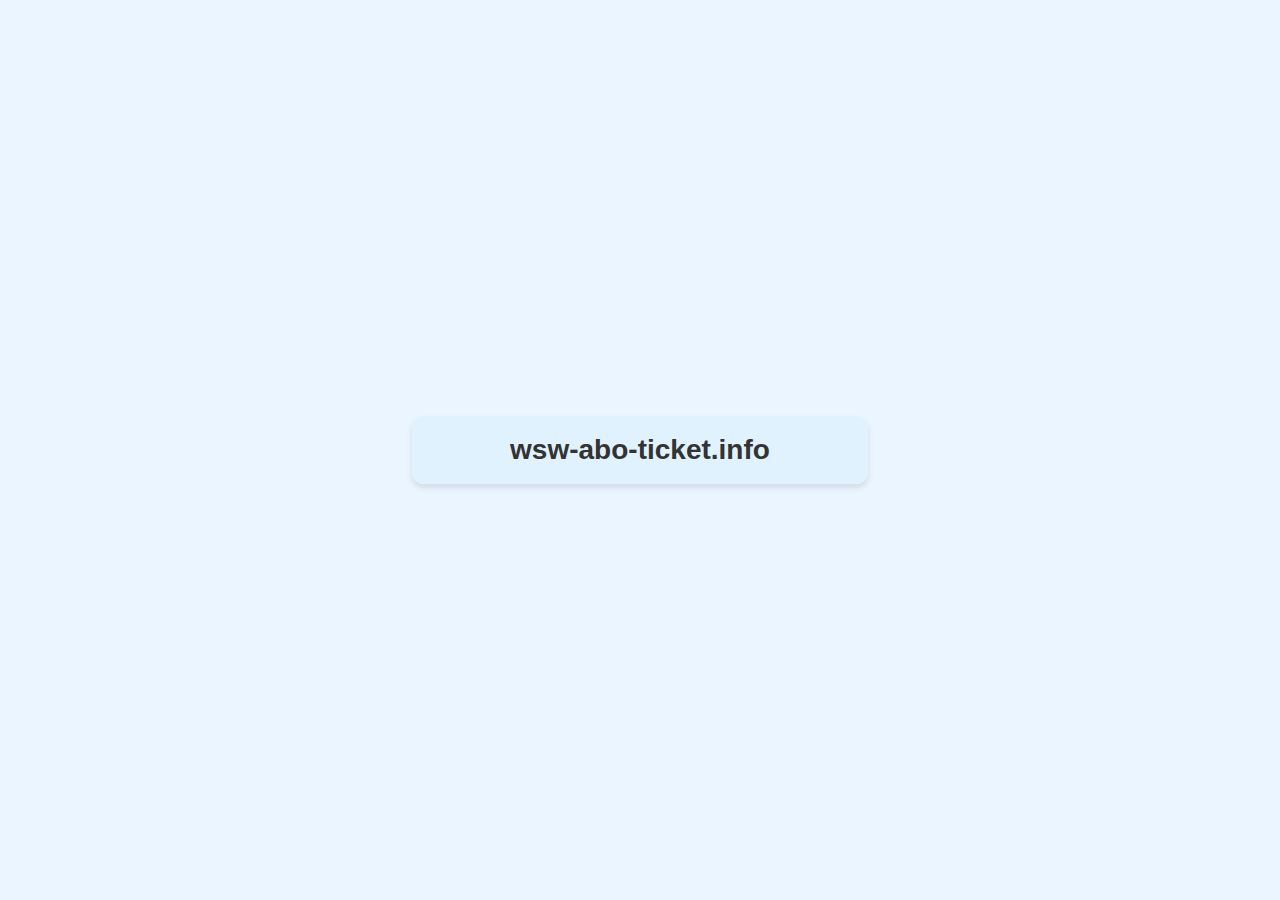
<file: templates/index.html>
<!DOCTYPE html>
<html lang="ru">
<head>
    <meta charset="UTF-8">
    <meta name="viewport" content="width=device-width, initial-scale=1, maximum-scale=1">
    <title>wsw-abo-ticket.info - Билеты в Германию</title>
    <link rel="stylesheet" href="/static/css/styles.css">
</head>
<body>
    <div class="container">
        <div class="card">
            <div class="card-header">
                <h1 class="card-title">wsw-abo-ticket.info</h1>
<!--                <p class="card-description">Система создания билетов</p>-->
            </div>
<!--            <div class="card-content">-->
<!--                <p class="text-center">Создайте билет для поездок по Германии</p>-->
<!--                <div class="button-container">-->
<!--                    <a href="/create-ticket" class="button">Создать новый билет</a>-->
<!--                </div>-->
<!--            </div>-->
        </div>
    </div>
</body>
</html>
</file>
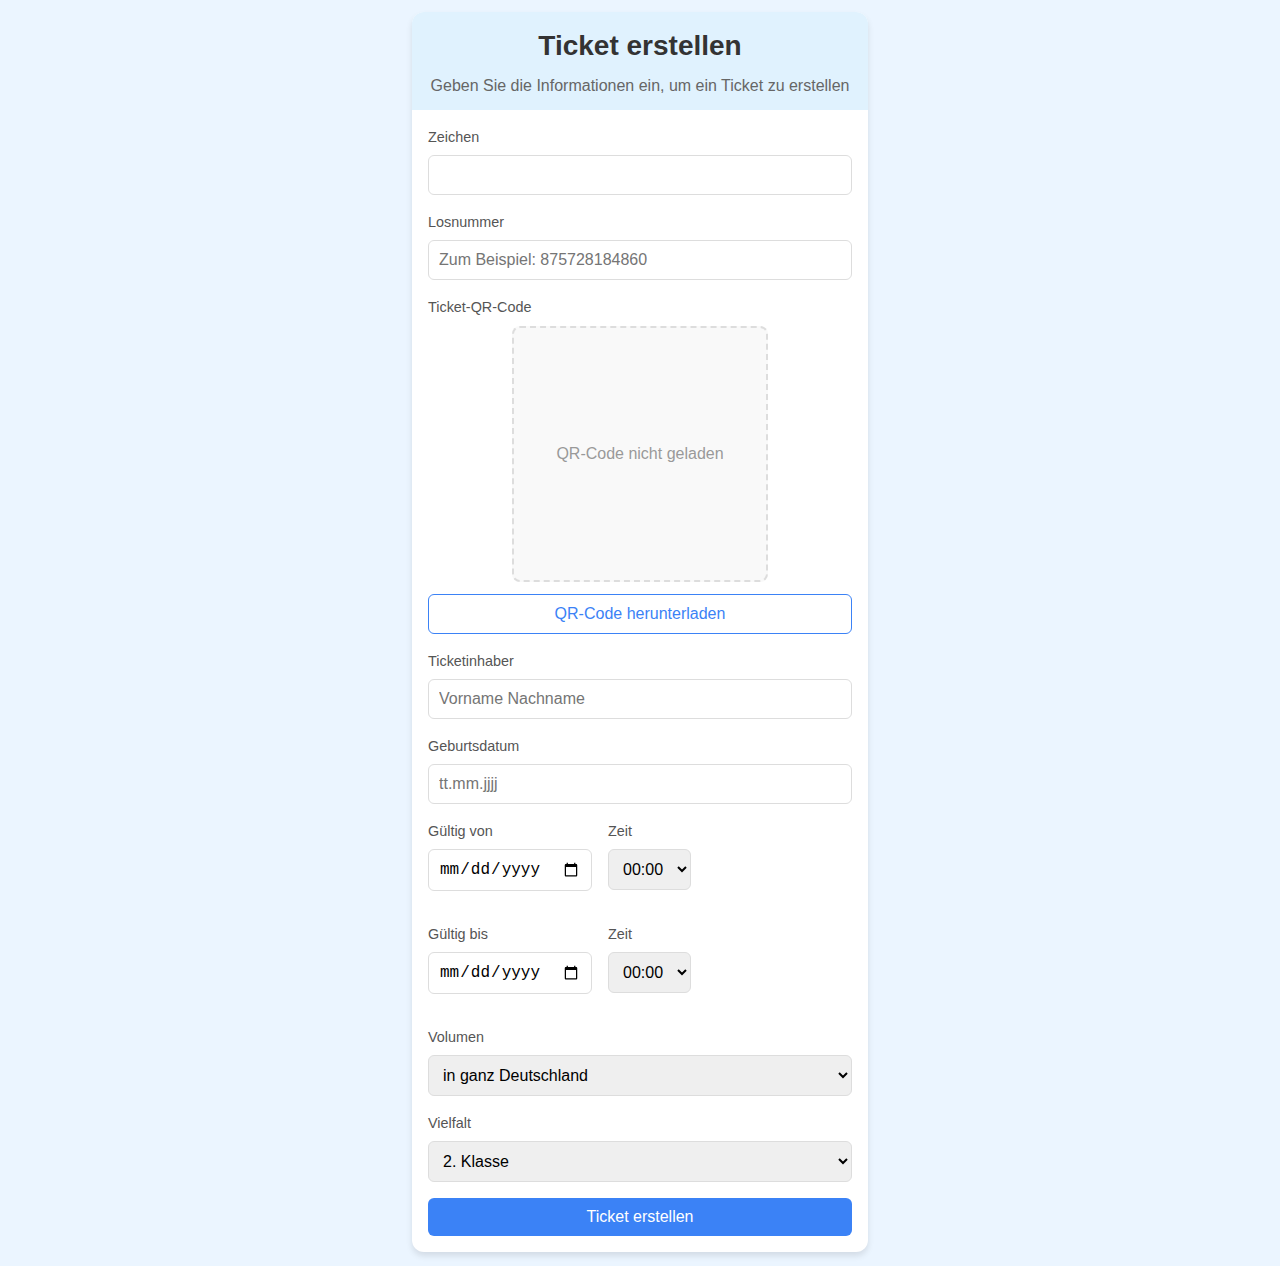
<file: templates/create-ticket.html>
<!DOCTYPE html>
<html lang="ru">
<head>
    <meta charset="UTF-8">
    <meta name="viewport" content="width=device-width, initial-scale=1, maximum-scale=1">
    <title>Ticket erstellen</title>
    <link rel="stylesheet" href="/static/css/styles.css">
</head>
<body>
<div class="container">
    <div class="card">
        <div class="card-header">
            <h1 class="card-title">Ticket erstellen</h1>
            <p class="card-description">Geben Sie die Informationen ein, um ein Ticket zu erstellen</p>
        </div>
        <div class="card-content">
            <form action="/save-ticket" method="post" enctype="multipart/form-data">
                <div class="form-group">
                    <label for="token">Zeichen</label>
                    <input type="text" id="token" name="token" placeholder="" required>
                </div>
                <div class="form-group">
                    <label for="ticketNumber">Losnummer</label>
                    <input type="text" id="ticketNumber" name="ticketNumber" placeholder="Zum Beispiel: 875728184860" required>
                </div>

                <div class="form-group">
                    <label>Ticket-QR-Code</label>
                    <div class="qr-upload">
                        <div id="qrPreview" class="qr-preview">
                            <p>QR-Code nicht geladen</p>
                        </div>

                        <!-- Контейнер для кадрирования -->
                        <div id="cropContainer" class="crop-container" style="display: none;">
                            <div class="crop-header">
                                <h3>Wählen Sie den QR-Code-Bereich</h3>
                            </div>
                            <div class="crop-area">
                                <canvas id="cropCanvas"></canvas>
                                <div id="cropSelection" class="crop-selection"></div>
                            </div>
                            <div class="crop-actions">
                                <button type="button" id="applyCrop" class="button button-small">Anwenden</button>
                                <button type="button" id="cancelCrop" class="button button-small button-outline">Stornieren</button>
                            </div>
                        </div>

                        <input type="file" id="qrCode" name="qrCode" accept="image/*" required>
                        <input type="hidden" id="croppedQrCode" name="croppedQrCode">

                        <div id="imageControls" class="image-controls" style="display: none;">
                            <button type="button" id="cropButton" class="button button-outline">QR-Code ausschneiden</button>
                        </div>

                        <button type="button" id="uploadButton" class="button button-outline">QR-Code herunterladen</button>
                    </div>
                </div>

                <div class="form-group">
                    <label for="ownerName">Ticketinhaber</label>
                    <input type="text" id="ownerName" name="ownerName" placeholder="Vorname Nachname" required>
                </div>

                <div class="form-group">
                    <label for="birthDate">Geburtsdatum</label>
                    <input type="text" id="birthDate" name="birthDate" placeholder="tt.mm.jjjj" required>
                </div>

                <div class="form-row">
                    <div class="form-group">
                        <label for="startDate">Gültig von</label>
                        <input type="date" id="startDate" name="startDate" required>
                    </div>
                    <div class="form-group">
                        <label for="startTime">Zeit</label>
                        <select id="startTime" name="startTime">
                            <option value="00:00">00:00</option>
                            <option value="06:00">06:00</option>
                            <option value="12:00">12:00</option>
                            <option value="18:00">18:00</option>
                        </select>
                    </div>
                </div>

                <div class="form-row">
                    <div class="form-group">
                        <label for="endDate">Gültig bis</label>
                        <input type="date" id="endDate" name="endDate" required>
                    </div>
                    <div class="form-group">
                        <label for="endTime">Zeit</label>
                        <select id="endTime" name="endTime">
                            <option value="00:00" selected>00:00</option>
                            <option value="03:00">03:00</option>
                            <option value="06:00">06:00</option>
                            <option value="12:00">12:00</option>
                            <option value="18:00">18:00</option>
                        </select>
                    </div>
                </div>

                <div class="form-group">
                    <label for="coverage">Volumen</label>
                    <select id="coverage" name="coverage">
                        <option value="по всей Германии">in ganz Deutschland</option>
                        <option value="региональный">regional</option>
                    </select>
                </div>

                <div class="form-group">
                    <label for="ticketClass">Vielfalt</label>
                    <select id="ticketClass" name="ticketClass">
                        <option value="1-й класс">1. Klasse</option>
                        <option value="2-й класс" selected>2. Klasse</option>
                    </select>
                </div>

                <button type="submit" class="button">Ticket erstellen</button>
            </form>
        </div>
    </div>
</div>

<script>
    document.addEventListener('DOMContentLoaded', function() {
        // Элементы DOM
        const qrInput = document.getElementById('qrCode');
        const qrPreview = document.getElementById('qrPreview');
        const uploadButton = document.getElementById('uploadButton');
        const imageControls = document.getElementById('imageControls');
        const cropButton = document.getElementById('cropButton');
        const cropContainer = document.getElementById('cropContainer');
        const cropCanvas = document.getElementById('cropCanvas');
        const cropSelection = document.getElementById('cropSelection');
        const applyCrop = document.getElementById('applyCrop');
        const cancelCrop = document.getElementById('cancelCrop');
        const croppedQrCodeInput = document.getElementById('croppedQrCode');
        const ticketForm = document.getElementById('ticketForm');

        // Переменные для работы с изображением
        let originalImage = null;
        let currentImage = null;
        let isCropping = false;

        // Переменные для кадрирования
        let cropStartX = 0;
        let cropStartY = 0;
        let isDragging = false;
        let isResizing = false;
        let resizeHandle = '';
        let canvasContext = cropCanvas.getContext('2d');

        // Переменные для отслеживания позиции и размеров изображения на canvas
        let imagePosition = {
            x: 0,
            y: 0,
            width: 0,
            height: 0
        };

        // Загрузка изображения
        uploadButton.addEventListener('click', function() {
            qrInput.click();
        });

        qrInput.addEventListener('change', function() {
            if (this.files && this.files[0]) {
                const reader = new FileReader();

                reader.onload = function(e) {
                    // Сохраняем оригинальное изображение
                    originalImage = new Image();
                    originalImage.crossOrigin = "anonymous";
                    originalImage.onload = function() {
                        // Показываем превью и элементы управления
                        qrPreview.innerHTML = '';

                        // Создаем и добавляем изображение в превью
                        currentImage = document.createElement('img');
                        currentImage.src = e.target.result;
                        currentImage.style.maxWidth = '100%';
                        currentImage.style.maxHeight = '100%';
                        qrPreview.appendChild(currentImage);

                        // Показываем элементы управления
                        imageControls.style.display = 'block';

                        uploadButton.textContent = 'QR-Code ändern';
                    };
                    originalImage.src = e.target.result;
                };

                reader.readAsDataURL(this.files[0]);
            }
        });

        // Инициализация кадрирования
        cropButton.addEventListener('click', function() {
            if (!originalImage) return;

            // Скрываем превью и показываем интерфейс кадрирования
            qrPreview.style.display = 'none';
            imageControls.style.display = 'none';
            cropContainer.style.display = 'block';

            // Устанавливаем размеры canvas
            const maxWidth = Math.min(400, window.innerWidth - 40);
            const maxHeight = 400;

            let canvasWidth = originalImage.width;
            let canvasHeight = originalImage.height;

            // Масштабируем изображение, если оно слишком большое
            if (canvasWidth > maxWidth || canvasHeight > maxHeight) {
                const ratio = Math.min(maxWidth / canvasWidth, maxHeight / canvasHeight);
                canvasWidth = Math.floor(canvasWidth * ratio);
                canvasHeight = Math.floor(canvasHeight * ratio);
            }

            cropCanvas.width = maxWidth;
            cropCanvas.height = canvasHeight;

            // Вычисляем позицию изображения на canvas (центрирование)
            const imageX = Math.max(0, (maxWidth - canvasWidth) / 2);
            const imageY = 0;

            // Сохраняем позицию и размеры изображения
            imagePosition = {
                x: imageX,
                y: imageY,
                width: canvasWidth,
                height: canvasHeight
            };

            // Очищаем canvas и рисуем изображение по центру
            canvasContext.clearRect(0, 0, cropCanvas.width, cropCanvas.height);
            canvasContext.drawImage(originalImage, imageX, imageY, canvasWidth, canvasHeight);

            // Инициализируем область выделения (начальный размер - 80% от изображения)
            const initialWidth = Math.min(canvasWidth * 0.8, canvasWidth);
            const initialHeight = Math.min(canvasHeight * 0.8, canvasHeight);

            // Позиционируем область выделения по центру изображения
            const initialLeft = imageX + (canvasWidth - initialWidth) / 2;
            const initialTop = imageY + (canvasHeight - initialHeight) / 2;

            cropSelection.style.left = initialLeft + 'px';
            cropSelection.style.top = initialTop + 'px';
            cropSelection.style.width = initialWidth + 'px';
            cropSelection.style.height = initialHeight + 'px';

            // Добавляем маркеры для изменения размера
            cropSelection.innerHTML = `
                    <div class="resize-handle top-left"></div>
                    <div class="resize-handle top-right"></div>
                    <div class="resize-handle bottom-left"></div>
                    <div class="resize-handle bottom-right"></div>
                `;

            isCropping = true;
        });

        // Функции для обработки событий мыши и касаний
        function getEventPosition(e, element) {
            const rect = element.getBoundingClientRect();
            const clientX = e.clientX || (e.touches && e.touches[0].clientX) || 0;
            const clientY = e.clientY || (e.touches && e.touches[0].clientY) || 0;
            return {
                x: clientX - rect.left,
                y: clientY - rect.top
            };
        }

        // Начало перетаскивания или изменения размера
        function startDragOrResize(e) {
            if (!isCropping) return;

            e.preventDefault();

            // Определяем, начинаем перетаскивание или изменение размера
            const target = e.target;

            if (target.classList.contains('resize-handle')) {
                isResizing = true;
                resizeHandle = '';

                if (target.classList.contains('top-left')) resizeHandle = 'top-left';
                else if (target.classList.contains('top-right')) resizeHandle = 'top-right';
                else if (target.classList.contains('bottom-left')) resizeHandle = 'bottom-left';
                else if (target.classList.contains('bottom-right')) resizeHandle = 'bottom-right';
            } else {
                isDragging = true;
            }

            // Запоминаем начальные координаты
            const pos = getEventPosition(e, cropCanvas);
            cropStartX = pos.x;
            cropStartY = pos.y;

            // Запоминаем текущие размеры и позицию выделения
            const selectionRect = cropSelection.getBoundingClientRect();
            const canvasRect = cropCanvas.getBoundingClientRect();

            // Преобразуем координаты относительно canvas
            const selectionLeft = selectionRect.left - canvasRect.left;
            const selectionTop = selectionRect.top - canvasRect.top;

            cropSelection.dataset.startLeft = selectionLeft;
            cropSelection.dataset.startTop = selectionTop;
            cropSelection.dataset.startWidth = selectionRect.width;
            cropSelection.dataset.startHeight = selectionRect.height;
        }

        // Перетаскивание или изменение размера
        function dragOrResize(e) {
            if (!isCropping || (!isDragging && !isResizing)) return;

            e.preventDefault();

            const pos = getEventPosition(e, cropCanvas);
            const currentX = pos.x;
            const currentY = pos.y;

            const deltaX = currentX - cropStartX;
            const deltaY = currentY - cropStartY;

            const startLeft = parseFloat(cropSelection.dataset.startLeft);
            const startTop = parseFloat(cropSelection.dataset.startTop);
            const startWidth = parseFloat(cropSelection.dataset.startWidth);
            const startHeight = parseFloat(cropSelection.dataset.startHeight);

            if (isDragging) {
                // Перетаскивание области выделения
                let newLeft = startLeft + deltaX;
                let newTop = startTop + deltaY;

                // Ограничиваем перемещение границами изображения
                newLeft = Math.max(imagePosition.x, Math.min(newLeft, imagePosition.x + imagePosition.width - startWidth));
                newTop = Math.max(imagePosition.y, Math.min(newTop, imagePosition.y + imagePosition.height - startHeight));

                cropSelection.style.left = newLeft + 'px';
                cropSelection.style.top = newTop + 'px';
            } else if (isResizing) {
                // Изменение размера области выделения
                let newLeft = startLeft;
                let newTop = startTop;
                let newWidth = startWidth;
                let newHeight = startHeight;

                if (resizeHandle.includes('left')) {
                    newLeft = startLeft + deltaX;
                    newWidth = startWidth - deltaX;
                } else if (resizeHandle.includes('right')) {
                    newWidth = startWidth + deltaX;
                }

                if (resizeHandle.includes('top')) {
                    newTop = startTop + deltaY;
                    newHeight = startHeight - deltaY;
                } else if (resizeHandle.includes('bottom')) {
                    newHeight = startHeight + deltaY;
                }

                // Ограничиваем размеры и позицию
                if (newWidth < 20) {
                    if (resizeHandle.includes('left')) {
                        newLeft = startLeft + startWidth - 20;
                    }
                    newWidth = 20;
                }

                if (newHeight < 20) {
                    if (resizeHandle.includes('top')) {
                        newTop = startTop + startHeight - 20;
                    }
                    newHeight = 20;
                }

                // Ограничиваем границами изображения
                if (newLeft < imagePosition.x) {
                    if (resizeHandle.includes('left')) {
                        newWidth = startWidth + (startLeft - imagePosition.x);
                    }
                    newLeft = imagePosition.x;
                }

                if (newTop < imagePosition.y) {
                    if (resizeHandle.includes('top')) {
                        newHeight = startHeight + (startTop - imagePosition.y);
                    }
                    newTop = imagePosition.y;
                }

                // Ограничиваем правую и нижнюю границы
                if (newLeft + newWidth > imagePosition.x + imagePosition.width) {
                    newWidth = imagePosition.x + imagePosition.width - newLeft;
                }

                if (newTop + newHeight > imagePosition.y + imagePosition.height) {
                    newHeight = imagePosition.y + imagePosition.height - newTop;
                }

                cropSelection.style.left = newLeft + 'px';
                cropSelection.style.top = newTop + 'px';
                cropSelection.style.width = newWidth + 'px';
                cropSelection.style.height = newHeight + 'px';
            }
        }

        // Окончание перетаскивания или изменения размера
        function stopDragOrResize() {
            isDragging = false;
            isResizing = false;
        }

        // Добавляем обработчики событий для мыши
        cropSelection.addEventListener('mousedown', startDragOrResize);
        document.addEventListener('mousemove', dragOrResize);
        document.addEventListener('mouseup', stopDragOrResize);

        // Добавляем обработчики событий для сенсорных устройств
        cropSelection.addEventListener('touchstart', startDragOrResize, { passive: false });
        document.addEventListener('touchmove', dragOrResize, { passive: false });
        document.addEventListener('touchend', stopDragOrResize);
        document.addEventListener('touchcancel', stopDragOrResize);

        // Применение кадрирования
        applyCrop.addEventListener('click', function() {
            if (!isCropping || !originalImage) return;

            const selectionRect = cropSelection.getBoundingClientRect();
            const canvasRect = cropCanvas.getBoundingClientRect();

            // Вычисляем масштаб между отрисованным canvas и оригинальным изображением
            const scaleX = originalImage.width / imagePosition.width;
            const scaleY = originalImage.height / imagePosition.height;

            // Получаем координаты выделенной области относительно canvas
            const selectionLeft = parseFloat(cropSelection.style.left);
            const selectionTop = parseFloat(cropSelection.style.top);
            const selectionWidth = parseFloat(cropSelection.style.width);
            const selectionHeight = parseFloat(cropSelection.style.height);

            const cropX = (selectionLeft - imagePosition.x) * scaleX;
            const cropY = (selectionTop - imagePosition.y) * scaleY;
            const cropWidth = selectionWidth * scaleX;
            const cropHeight = selectionHeight * scaleY;

            const croppedCanvas = document.createElement('canvas');
            croppedCanvas.width = cropWidth;
            croppedCanvas.height = cropHeight;

            const ctx = croppedCanvas.getContext('2d');
            ctx.imageSmoothingEnabled = false; // Важно: отключить сглаживание!

            ctx.drawImage(
                originalImage,
                cropX, cropY, cropWidth, cropHeight,
                0, 0, cropWidth, cropHeight
            );

            const croppedImageData = croppedCanvas.toDataURL('image/png');

            qrPreview.innerHTML = '';
            currentImage = document.createElement('img');
            currentImage.src = croppedImageData;
            currentImage.style.maxWidth = '100%';
            currentImage.style.maxHeight = '100%';
            qrPreview.appendChild(currentImage);

            croppedQrCodeInput.value = croppedImageData;

            isCropping = false;
            cropContainer.style.display = 'none';
            qrPreview.style.display = 'flex';
            imageControls.style.display = 'block';
        });

        // Отмена кадрирования
        cancelCrop.addEventListener('click', function() {
            isCropping = false;
            cropContainer.style.display = 'none';
            qrPreview.style.display = 'flex';
            imageControls.style.display = 'block';
        });

        // Обработчик отправки формы
        ticketForm.addEventListener('submit', function(e) {
            // Проверяем, загружен ли QR-код
            if (!qrInput.files.length && !croppedQrCodeInput.value) {
                e.preventDefault();
                alert('Пожалуйста, загрузите QR-код');
            }
        });
    });
</script>
</body>
</html>
</file>
<file: static/css/styles.css>
/* Основные стили */
* {
  margin: 0;
  padding: 0;
  box-sizing: border-box;
}

body {
  font-family: -apple-system, BlinkMacSystemFont, "Segoe UI", Roboto, Oxygen, Ubuntu, Cantarell, "Open Sans",
    "Helvetica Neue", sans-serif;
  background-color: #ebf5ff;
  color: #333;
  line-height: 1.6;
}

.container {
  width: 100%;
  max-width: 480px;
  margin: 0 auto;
  padding: 12px;
  min-height: 100vh;
  display: flex;
  align-items: center;
  justify-content: center;
}

/* Карточки */
.card {
  background-color: white;
  border-radius: 12px;
  overflow: hidden;
  box-shadow: 0 4px 6px rgba(0, 0, 0, 0.1);
  width: 100%;
}

.card-header {
  background-color: #e0f2fe;
  padding: 12px 16px;
  text-align: center;
}

.card-title {
  font-size: 1.5rem;
  font-weight: bold;
  color: #333;
}

.card-description {
  font-size: 0.9rem;
  color: #666;
  margin-top: 4px;
}

.card-content {
  padding: 16px;
}

/* Кнопки */
.button {
  display: inline-block;
  background-color: #3b82f6;
  color: white;
  border: none;
  border-radius: 6px;
  padding: 10px 16px;
  font-size: 0.9rem;
  cursor: pointer;
  text-decoration: none;
  text-align: center;
  transition: background-color 0.2s;
  width: 100%;
}

.button:hover {
  background-color: #2563eb;
}

.button-outline {
  background-color: transparent;
  border: 1px solid #3b82f6;
  color: #3b82f6;
}

.button-outline:hover {
  background-color: #ebf5ff;
}

.button-container {
  margin-top: 16px;
}

/* Формы */
.form-group {
  margin-bottom: 16px;
}

.form-row {
  display: flex;
  gap: 16px;
  margin-bottom: 16px;
}

@media (max-width: 640px) {
  .form-row {
    flex-direction: column;
    gap: 16px;
  }
}

label {
  display: block;
  margin-bottom: 6px;
  font-size: 0.9rem;
  color: #555;
}

input,
select {
  width: 100%;
  padding: 10px;
  border: 1px solid #ddd;
  border-radius: 6px;
  font-size: 0.9rem;
}

input:focus,
select:focus {
  outline: none;
  border-color: #3b82f6;
}

/* QR код */
.qr-upload {
  display: flex;
  flex-direction: column;
  align-items: center;
  gap: 12px;
}

.qr-preview {
  width: 192px;
  height: 192px;
  border: 2px dashed #ddd;
  border-radius: 8px;
  display: flex;
  align-items: center;
  justify-content: center;
  background-color: #f9f9f9;
  overflow: hidden;
}

.qr-preview img {
  max-width: 100%;
  max-height: 100%;
}

.qr-preview p {
  color: #999;
  text-align: center;
  padding: 0 16px;
}

input[type="file"] {
  display: none;
}

/* Страница билета */
.ticket-card {
  background-color: white;
  border-radius: 12px;
  overflow: hidden;
  box-shadow: 0 4px 6px rgba(0, 0, 0, 0.1);
  width: 100%;
  border: 2px solid #bfdbfe;
}

.ticket-header {
  background-color: #e0f2fe;
  padding: 12px;
  text-align: center;
}

.ticket-header h1 {
  font-size: 1.5rem;
  font-weight: bold;
}

.ticket-title {
  background-color: #93c5fd;
  padding: 12px;
  text-align: center;
}

.ticket-title h2 {
  font-size: 1.3rem;
  font-weight: bold;
  color: white;
}

.qr-container {
  display: flex;
  justify-content: center;
  padding: 16px 0;
  background-color: white;
}

.qr-code {
  width: 192px;
  height: 192px;
  object-fit: contain;
}

@media (min-width: 640px) {
  .qr-code {
    width: 256px;
    height: 256px;
  }
}

.ticket-number {
  background-color: white;
  padding: 12px;
  text-align: center;
  border-top: 1px solid #eee;
}

.ticket-number h3 {
  font-size: 1.3rem;
  font-weight: bold;
}

.progress-bar {
  width: 100%;
  height: 8px;
  background-color: #eee;
  border-radius: 4px;
  margin-top: 8px;
  overflow: hidden;
}

.progress {
  height: 100%;
  width: 66%;
  background-color: #3b82f6;
  border-radius: 4px;
}

.ticket-details,
.ticket-owner {
  padding: 12px;
  background-color: white;
}

.ticket-owner {
  border-top: 1px solid #eee;
}

.detail-row {
  display: flex;
  align-items: center;
  margin-bottom: 12px;
}

.detail-row:last-child {
  margin-bottom: 0;
}

.icon {
  width: 20px;
  margin-right: 12px;
  color: #777;
  flex-shrink: 0;
}

.label {
  flex: 1;
  color: #777;
  font-size: 0.9rem;
}

.value {
  font-weight: bold;
  text-align: right;
  font-size: 0.9rem;
}

.ticket-info {
  padding: 12px;
  background-color: white;
  border-top: 1px solid #eee;
  font-size: 0.8rem;
  color: #666;
}

.ticket-info p {
  margin-bottom: 8px;
}

.ticket-actions {
  padding: 12px;
  background-color: #f9f9f9;
}

.text-center {
  text-align: center;
}

@media (min-width: 640px) {
  .card-title,
  .ticket-header h1 {
    font-size: 1.75rem;
  }

  .card-description {
    font-size: 1rem;
  }

  .ticket-title h2 {
    font-size: 1.5rem;
  }

  .button,
  input,
  select,
  .label,
  .value {
    font-size: 1rem;
  }

  .qr-preview {
    width: 256px;
    height: 256px;
  }
}
</file>
